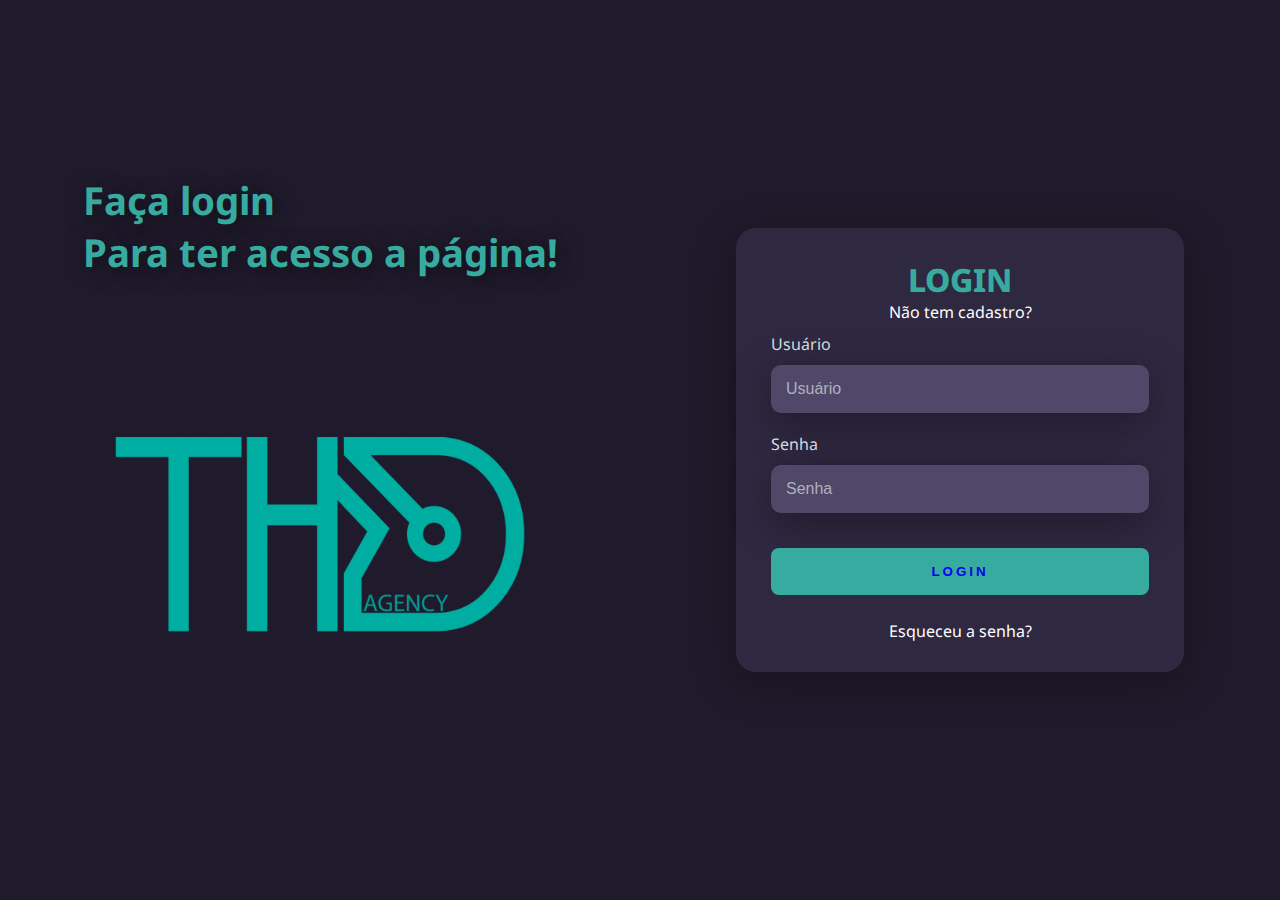
<file: index.html>
<!DOCTYPE html>
<html lang="pt-br">
<head>
    <meta charset="UTF-8">
    <meta name="viewport" content="width=device-width, initial-scale=1.0">
    <title>Login</title>
    <link rel="stylesheet" href="estilos/style.css">
    <link rel="stylesheet" href="estilos/media-query.css">
</head>
<body>
    <div class="main-login">
        <div class="left-login">
            <h1>Faça login<br>Para ter acesso a página!</h1>
            <img src="images/logo-thd.png" class="left-login-image" alt="logo thd">
        </div>
        <div class="right-login">
            <div class="card-login">
                <h1>LOGIN</h1>
                <a class="cadastro" href="cadastro.html">Não tem cadastro?</a>
                <div class="textfield">
                    <label for="usuario">Usuário</label>
                    <input type="text" name="usuario" placeholder="Usuário">
                </div>
                <div class="textfield">
                    <label for="senha">Senha</label>
                    <input type="password" name="password" placeholder="Senha">
                </div>
                <button class="btn-login"><a href="main.html">Login</a></button>
                <a class="linksenha" href="senha.html">Esqueceu a senha?</a>
            </div>
        </div>
    </div>
</body>
</html>
</file>
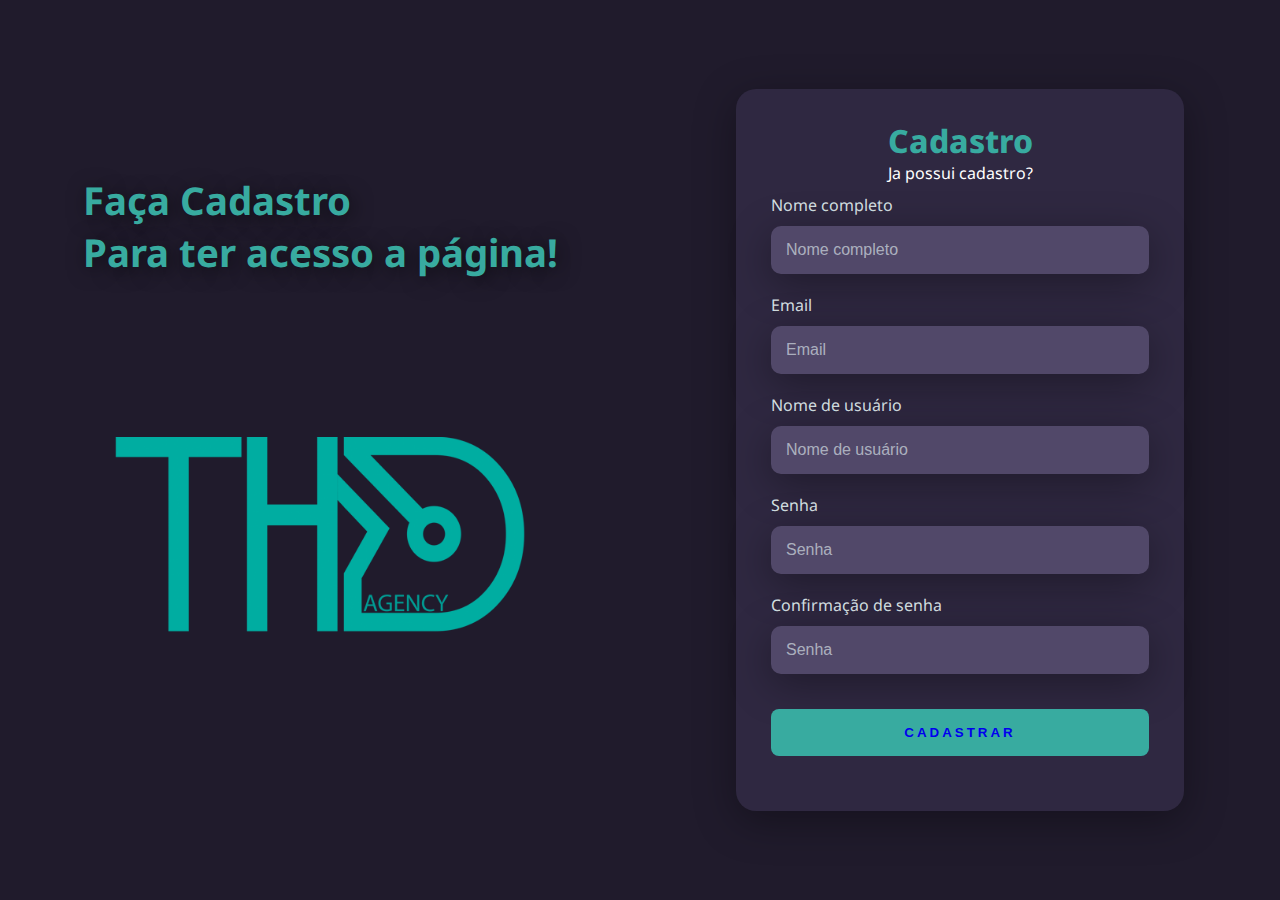
<file: cadastro.html>
<!DOCTYPE html>
<html lang="pt-br">
<head>
    <meta charset="UTF-8">
    <meta name="viewport" content="width=device-width, initial-scale=1.0">
    <title>Cadastar-se</title>
    <link rel="stylesheet" href="estilos/style.css">
    <link rel="stylesheet" href="estilos/media-query.css">
</head>
<body>
    <div class="main-login">
        <div class="left-login">
            <h1>Faça Cadastro<br>Para ter acesso a página!</h1>
            <img src="images/logo-thd.png" class="left-login-image" alt="logo thd">
        </div>
        <div class="right-login">
            <div class="card-login">
                <h1>Cadastro</h1>
                <a class="cadastro" href="index.html">Ja possui cadastro?</a>
                <div class="textfield">
                    <label for="usuario">Nome completo</label>
                    <input type="text" name="usuario" placeholder="Nome completo">
                </div>
                <div class="textfield">
                    <label for="senha">Email</label>
                    <input type="password" name="password" placeholder="Email">
                </div>
                <div class="textfield">
                    <label for="senha">Nome de usuário</label>
                    <input type="password" name="password" placeholder="Nome de usuário">
                </div>
                <div class="textfield">
                    <label for="senha">Senha</label>
                    <input type="password" name="password" placeholder="Senha">
                </div>
                <div class="textfield">
                    <label for="senha">Confirmação de senha</label>
                    <input type="password" name="password" placeholder="Senha">
                </div>
                <button class="btn-login"><a href="index.html">Cadastrar</a></button>
            </div>
        </div>
    </div>
</body>
</html>
</file>
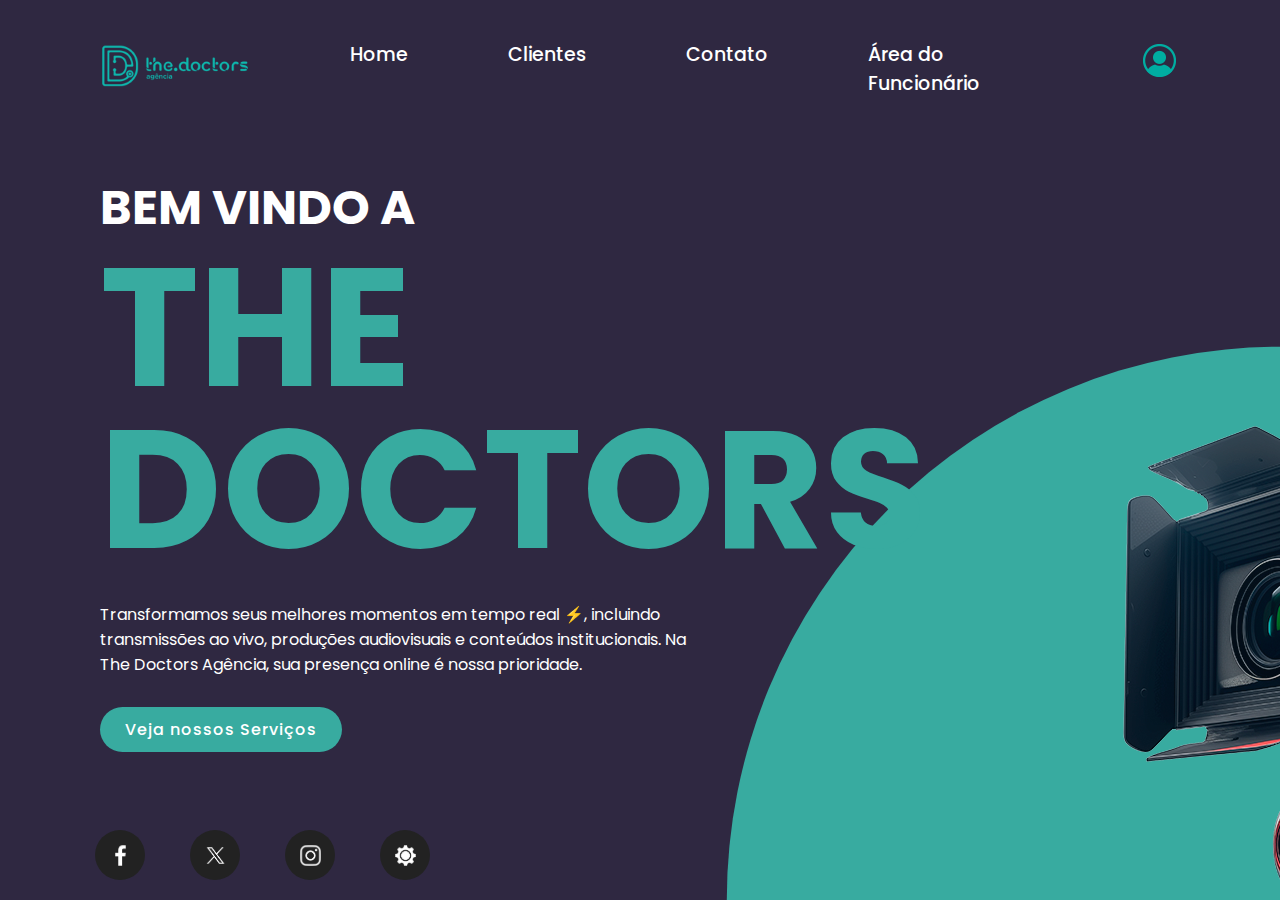
<file: main.html>
<!DOCTYPE html>
<html lang="en">
<head>
    <meta charset="UTF-8">
    <meta http-equiv="X-UA-Compatible" content="IE=edge">
    <meta name="viewport" content="width=device-width, initial-scale=1.0">
    <link rel="stylesheet" href="stylemain.css">
    <title>The Doctors</title>
</head>
<body>
    <section>
        <div class="circle">
            <img src="images/camera-right.png" alt="">
        </div>
        <header>
            <a href="#"><img src="images/logo-cabeçalho-thd.png" alt="" class="logo"></a>
            <nav class="navegation">
                <ul>
                    <li><a href="#">Home</a></li>
                    <li><a href="#">Clientes</a></li>
                    <li><a href="#">Contato</a></li>
                    <li><a href="#">Área do Funcionário</a></li>
                    <li><a href="index.html"><img src="images/log.png" alt=""></a></li>
                    
                </ul>
                
            </nav>
        </header>
        <div class="content">
            <div class="text">
                <h2>BEM VINDO A <br><span>THE DOCTORS</span></h2>
                <p>Transformamos seus melhores momentos em tempo real ⚡, incluindo transmissões ao vivo, produções audiovisuais e conteúdos institucionais. Na The Doctors Agência, sua presença online é nossa prioridade.</p>
                <a href="#">Veja nossos Serviços</a>
            </div>
        </div>
        <ul class="icons">
            <li><a href="#"><img src="images/facebook.png" alt=""></a></li>
            <li><a href="#"><img src="images/twitter.png" alt=""></a></li>
            <li><a href="#"><img src="images/instagram.png" alt=""></a></li>
            <li><a href="#"><img src="images/config.png " alt=""></a></li>
        </ul>
        <div class="boxImg">
        
        </div>
    </section>
</body>
</html>
</file>
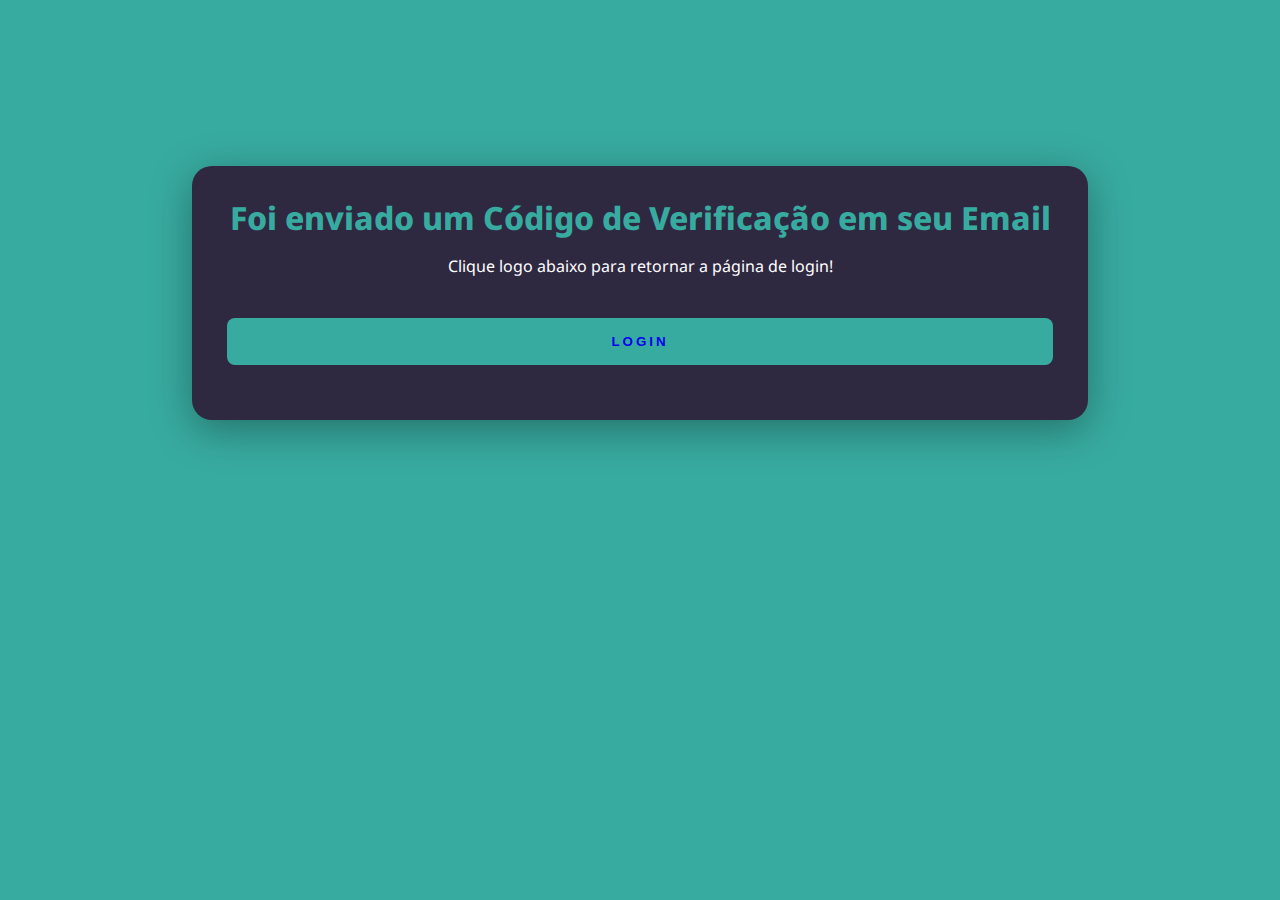
<file: mensagem.html>
<!DOCTYPE html>
<html lang="pt-br">
<head>
    <meta charset="UTF-8">
    <meta name="viewport" content="width=device-width, initial-scale=1.0">
    <title>Recuperar Senha</title>
    <link rel="stylesheet" href="stylemensagem.css">
</head>
<body>
        <div class="right-login">
            <div class="card-login">
                <h1>Foi enviado um Código de Verificação em seu Email</h1>
                <p>Clique logo abaixo para retornar a página de login!</p>
                <button class="btn-login"><a href="index.html">Login</a></button>
            </div>
        </div>
    </div>
</body>
</html>
</file>
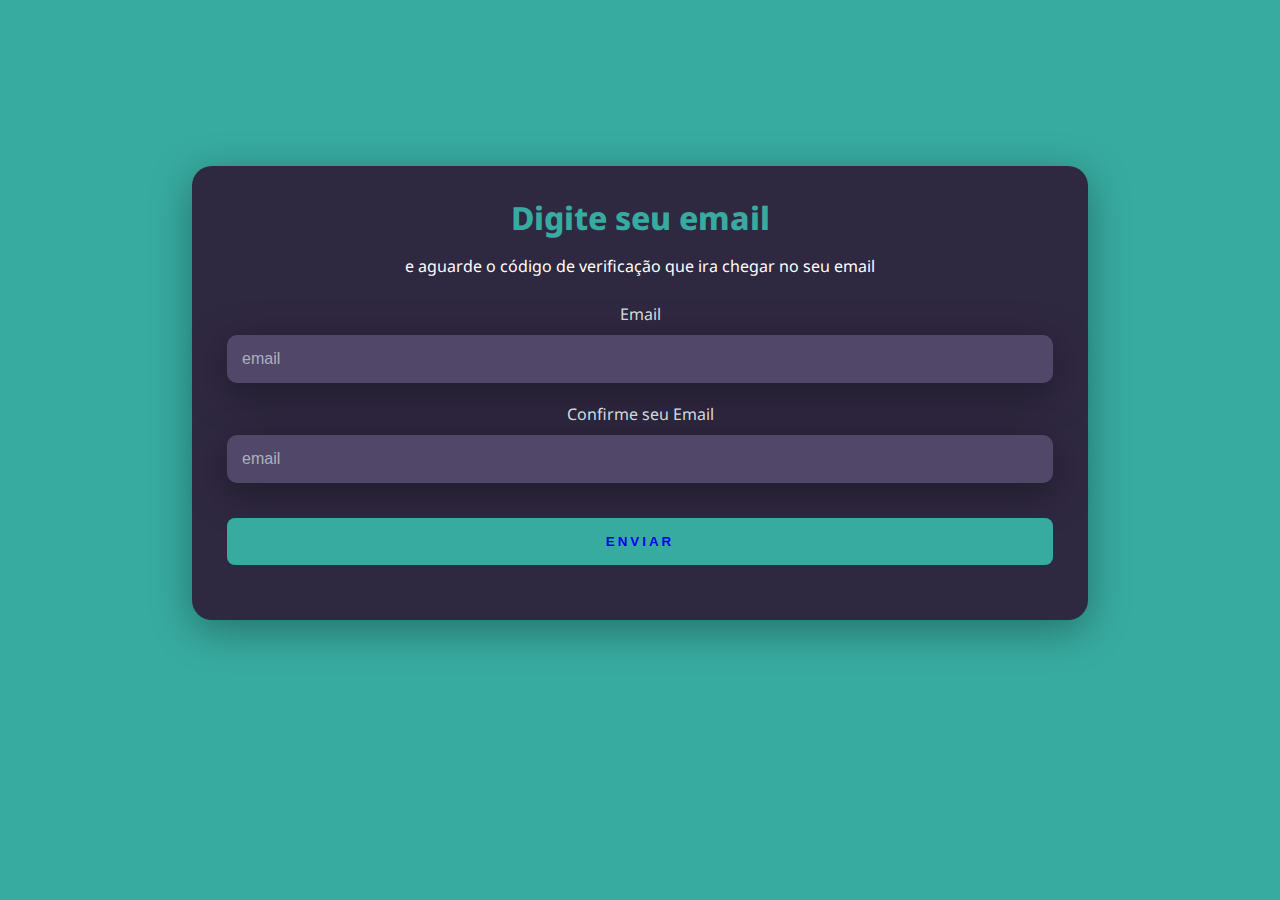
<file: senha.html>
<!DOCTYPE html>
<html lang="pt-br">
<head>
    <meta charset="UTF-8">
    <meta name="viewport" content="width=device-width, initial-scale=1.0">
    <title>Recuperar Senha</title>
    <link rel="stylesheet" href="stylesenha.css">
</head>
<body>
        <div class="right-login">
            <div class="card-login">
                <h1>Digite seu email</h1>
                <p>e aguarde o código de verificação que ira chegar no seu email</p>
                <div class="textfield">
                    <label for="usuario">Email</label>
                    <input type="email" name="email" placeholder="email">
                </div>
                <div class="textfield">
                    <label for="senha">Confirme seu Email</label>
                    <input type="email" name="email" placeholder="email">
                </div>
                <button class="btn-login"><a href="mensagem.html">Enviar</a></button>
            </div>
        </div>
    </div>
</body>
</html>
</file>
<file: estilos/style.css>
@charset "UTF-8";

@import url('https://fonts.googleapis.com/css2?family=Noto+Sans:ital@0;1&display=swap');
@import url('https://fonts.googleapis.com/css2?family=Noto+Sans:ital,wght@0,700;1,700&display=swap');

body {
    margin: 0px;
    font-family: 'Noto Sans', sans-serif;
}

body * {
    box-sizing: border-box;
}

.main-login {
    width: 100vw;
    height: 100vh;
    background: #201b2c;
    display: flex;
    justify-content: center;
    align-items: center;
}

.left-login {
    width: 50vw;
    height: 100vh;
    display: flex;
    justify-content: center;
    align-items: center;
    flex-direction: column;
}

.left-login > h1 {
    font-size: 3vw;
    color: #38aba0;
    text-shadow: 3px 3px 20px rgba(0, 0, 0, 0.600);
}

.left-login-image {
    width: 35vw;
}

.right-login {
    width: 50vw;
    height: 100vh;
    display: flex;
    justify-content: center;
    align-items: center;
}

.card-login {
    width: 70%;
    display: flex;
    justify-content: center;
    align-items: center;
    flex-direction: column;
    padding: 30px 35px;
    background: #2f2841;
    border-radius: 20px;
    box-shadow: 0px 10px 40px #00000056;
}

.card-login > h1 {
    color: #38aba0;
    font-weight: 800;
    margin: 0;
}

.textfield {
    width: 100%;
    display: flex;
    flex-direction: column;
    align-items: flex-start;
    justify-content: center;
    margin: 10px 0px;
}

.textfield > input {
    width: 100%;
    border: none;
    border-radius: 10px;
    padding: 15px;
    background: #514869;
    color: #f0ffffde;
    font-size: 12pt;
    box-shadow: 0px 10px 40px #00000056;
    outline: none;
    box-sizing: border-box;
}

.textfield > label {
    color: #f0ffffde;
    margin-bottom: 10px;
}

.textfield > input::placeholder {
    color: #f0ffff94;

}

.btn-login {
    width: 100%;
    padding: 16px 0px;
    margin: 25px;
    border: none;
    border-radius: 8px;
    outline: none;
    text-transform: uppercase;
    font-weight: 800;
    letter-spacing: 3px;
    color: #2b134b;
    background: #38aba0;
    cursor: pointer;
}

.btn-login:hover {
    box-shadow: 0px 10px 40px -12px #38aba0;
    transition: all .3s ease;
}

.linksenha {
    color: white;
}

.cadastro {
    color: white;
}

a {
    text-decoration: none;
}
</file>
<file: estilos/media-query.css>
@charset "UTF-8";

/* Typical Device Breakpoints
-----------------------------
Pequenas telas: até 600px
Celular: de 600px até 768px
Tablet: 768px até 992px
Desktop: 992px até 1200px
Grandes telas: acima de 1200px

@media screen and (min-width: 768px) and (max-width: 992px) { /* TABLET */
/*     .card-login {
        width: 60%; */


@media screen and (max-width: 900px) { /* CELULAR */
    .main-login {
        flex-direction: column;
    }

    .left-login > h1 {
        display: none;
    }

    .left-login {
        width: 100%;
        height: auto;
    }

    .right-login {
        width: 100%;
        height: auto;
    }

    .left-login-image {
        width: 50vw;
    }

    .card-login {
        width: 70%;
    }
}
</file>
<file: stylemain.css>
@import url('https://fonts.googleapis.com/css2?family=Poppins:wght@200;300;400;500;600;700;800;900&display=swap');

*{
    margin: 0;
    padding: 0;
    box-sizing: border-box;
    font-family: 'Poppins', sans-serif;
}
section{
    position: relative;
    width: 100%;
    min-height: 100vh;
    padding: 100px;
    display: flex;
    justify-content: space-between;
    align-items: center;
    background: #2f2841;
    overflow: hidden;
}
.circle{
    position: absolute;
    top: 0;
    left: 0;
    width: 100%;
    height: 100%;
    background: #38aba0;
    clip-path: circle(50% at bottom right);   
}
header{
    position: absolute;
    top: 0;
    left: 0;
    width: 100%;
    padding: 40px 100px;
    display: flex;
    align-items: center;
    justify-content: space-between;
}
header .logo{
    position: relative;
    max-width: 150px;
}
header .navegation ul{
    position: relative;
    display: flex;
}
header .navegation  li{
    list-style: none;
}
header .navegation li a{
    display: inline-block;
    color: #fff;
    font-weight: 500;
    text-decoration: none;
    font-size: 19px;
    margin-left: 100px;
}
.content{
    position: relative;
    width: 100%;
    display: flex;
    align-items: center;
    justify-content: space-between;
}
.content .text{
    position: relative;
    max-width: 600px;
    margin-right: 20px;
}
.content .text h2{
    color: #fff;
    font-size: 3em;
    margin-bottom: 10px;
    line-height: 2.5em;
    font-weight: 700;
}
.content .text h2 span{
    font-size: 3.5em;
    color: #38aba0;
}
.content .text p{
    color: #fff;
}
.content .text a{
    display: inline-block;
    margin-top: 30px;
    padding: 10px 25px;
    background: #38aba0;
    color: #fff;
    font-weight: 500;
    letter-spacing: 1px;
    text-decoration: none;
    border-radius: 40px;
    transition: 0.3s ease-in-out;
}
.content .text a:hover{
    transform: translateY(-10px);
}
.icons{
    position: absolute;
    bottom: 20px;
    left: 50px;
    display: flex;
    justify-content: center;
    align-items: center;
}
.icons li{
    list-style: none;
}
.icons li a{
    display: inline-block;
    margin-left: 45px;
    background: #222;
    width: 50px;
    height: 50px;
    display: flex;
    justify-content: center;
    align-items: center;
    border-radius: 50%;
    transition:  0.3s ease-in-out;
}
.icons li a:hover{
    background: #38aba0;
    transform: translateY(-10px);
}
.icons li a img{
    filter: invert(1);
    transform: scale(0.5);
}
.boxImg{
    width: 917.5px;
    height: 712px;
    position: absolute;
    top: 100;
    right: 0;
}
</file>
<file: stylemensagem.css>
@charset "UTF-8";

@import url('https://fonts.googleapis.com/css2?family=Noto+Sans:ital@0;1&display=swap');
@import url('https://fonts.googleapis.com/css2?family=Noto+Sans:ital,wght@0,700;1,700&display=swap');

body {
    margin: 0px;
    font-family: 'Noto Sans', sans-serif;
    background-color: #38aba0;
}

body * {
    box-sizing: border-box;
}


.right-login {
    margin-top: 13%;
    display: flex;
    justify-content: center;
    align-items: center;
}

.card-login {
    width: 70%;
    display: flex;
    justify-content: center;
    align-items: center;
    flex-direction: column;
    padding: 30px 35px;
    background: #2f2841;
    border-radius: 20px;
    box-shadow: 0px 10px 40px #00000056;
}

.card-login > h1 {
    color: #38aba0;
    font-weight: 800;
    margin: 0;
}

.textfield {
    width: 100%;
    display: flex;
    flex-direction: column;
    align-items: center;
    justify-content: center;
    margin: 10px 0px;
}

.textfield > input {
    width: 100%;
    border: none;
    border-radius: 10px;
    padding: 15px;
    background: #514869;
    color: #f0ffffde;
    font-size: 12pt;
    box-shadow: 0px 10px 40px #00000056;
    outline: none;
    box-sizing: border-box;
}

.textfield > label {
    color: #f0ffffde;
    margin-bottom: 10px;
}

.textfield > input::placeholder {
    color: #f0ffff94;

}

.btn-login {
    width: 100%;
    padding: 16px 0px;
    margin: 25px;
    border: none;
    border-radius: 8px;
    outline: none;
    text-transform: uppercase;
    font-weight: 800;
    letter-spacing: 3px;
    color: #2b134b;
    background: #38aba0;
    cursor: pointer;
}

.btn-login:hover {
    box-shadow: 0px 10px 40px -12px #38aba0;
    transition: all .3s ease;
}

.linksenha {
    color: white;
}

p {
    color: white;
}

a {
    text-decoration: none;
}
</file>
<file: stylesenha.css>
@charset "UTF-8";

@import url('https://fonts.googleapis.com/css2?family=Noto+Sans:ital@0;1&display=swap');
@import url('https://fonts.googleapis.com/css2?family=Noto+Sans:ital,wght@0,700;1,700&display=swap');

body {
    margin: 0px;
    font-family: 'Noto Sans', sans-serif;
    background-color: #38aba0;
}

body * {
    box-sizing: border-box;
}


.right-login {
    margin-top: 13%;
    display: flex;
    justify-content: center;
    align-items: center;
}

.card-login {
    width: 70%;
    display: flex;
    justify-content: center;
    align-items: center;
    flex-direction: column;
    padding: 30px 35px;
    background: #2f2841;
    border-radius: 20px;
    box-shadow: 0px 10px 40px #00000056;
}

.card-login > h1 {
    color: #38aba0;
    font-weight: 800;
    margin: 0;
}

.textfield {
    width: 100%;
    display: flex;
    flex-direction: column;
    align-items: center;
    justify-content: center;
    margin: 10px 0px;
}

.textfield > input {
    width: 100%;
    border: none;
    border-radius: 10px;
    padding: 15px;
    background: #514869;
    color: #f0ffffde;
    font-size: 12pt;
    box-shadow: 0px 10px 40px #00000056;
    outline: none;
    box-sizing: border-box;
}

.textfield > label {
    color: #f0ffffde;
    margin-bottom: 10px;
}

.textfield > input::placeholder {
    color: #f0ffff94;

}

.btn-login {
    width: 100%;
    padding: 16px 0px;
    margin: 25px;
    border: none;
    border-radius: 8px;
    outline: none;
    text-transform: uppercase;
    font-weight: 800;
    letter-spacing: 3px;
    color: #2b134b;
    background: #38aba0;
    cursor: pointer;
}

.btn-login:hover {
    box-shadow: 0px 10px 40px -12px #38aba0;
    transition: all .3s ease;
}

.linksenha {
    color: white;
}

p {
    color: white;
}

a {
    text-decoration: none;
}
</file>
